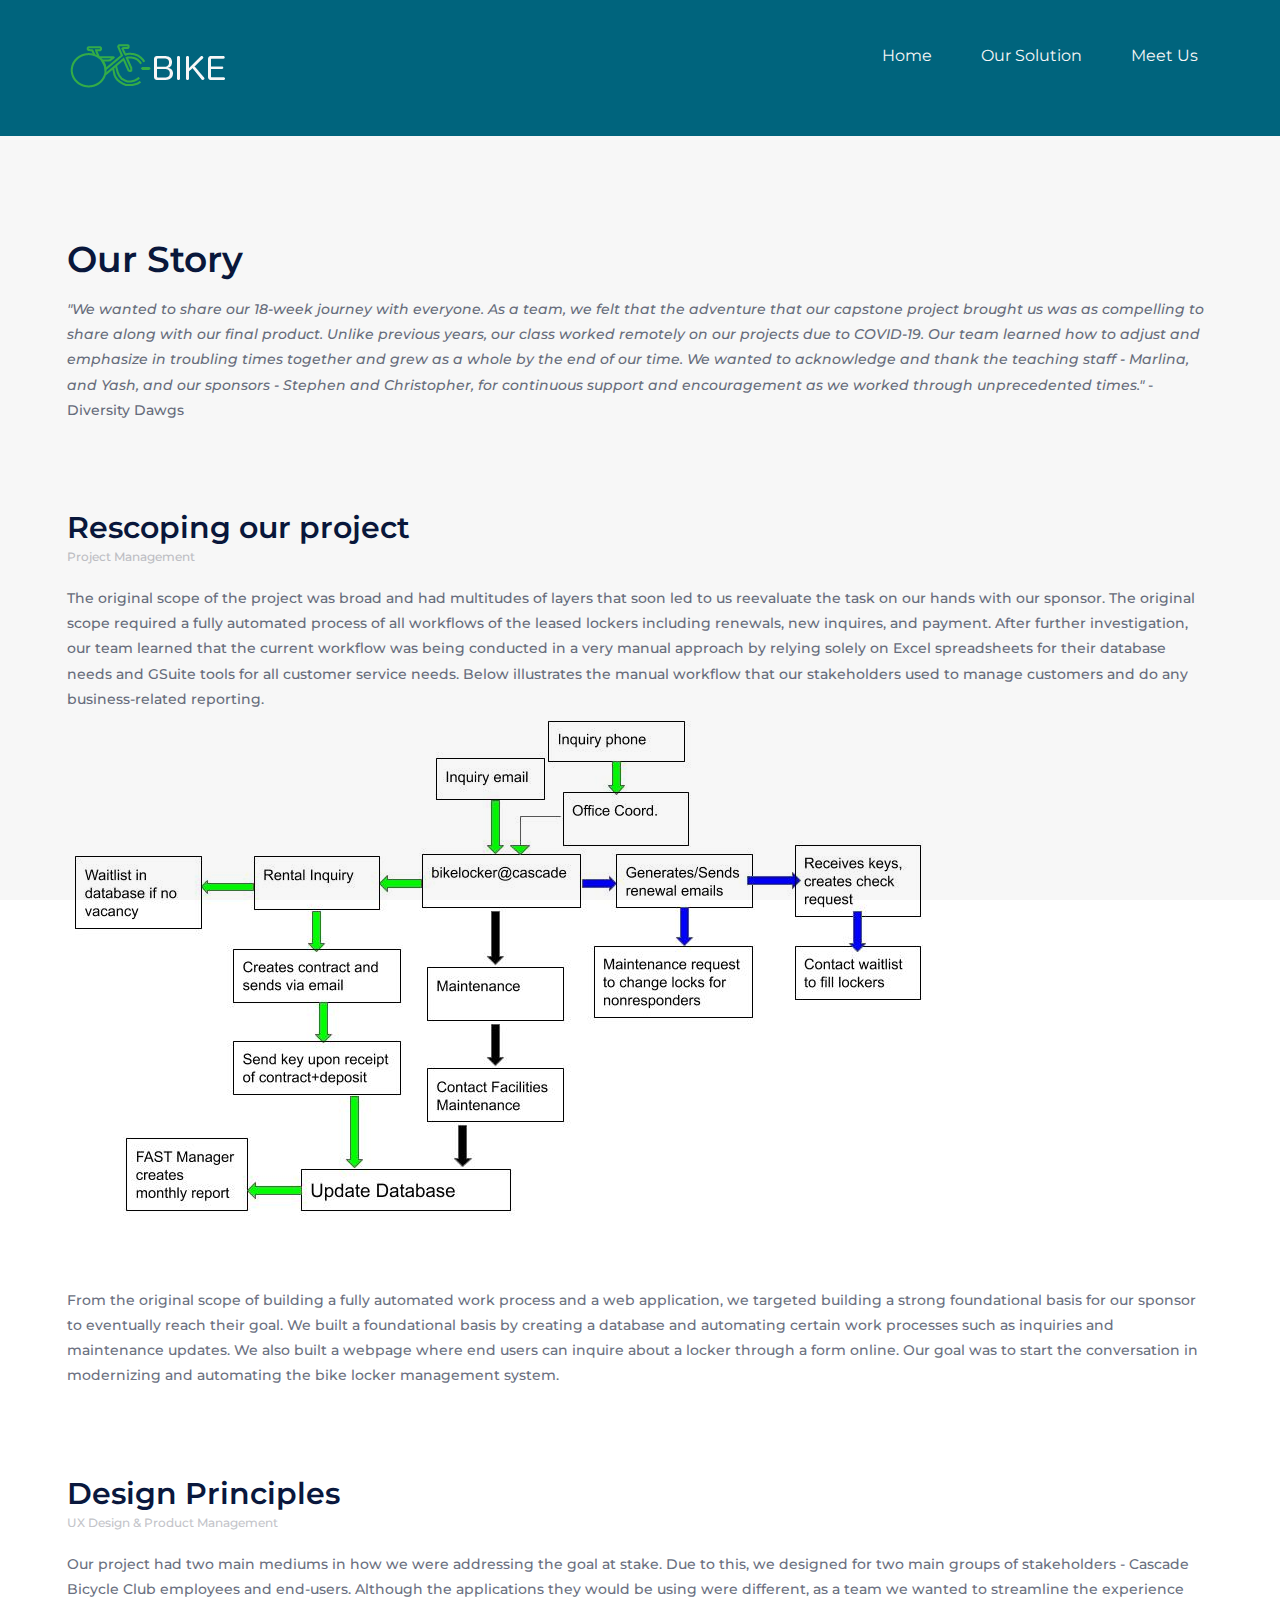
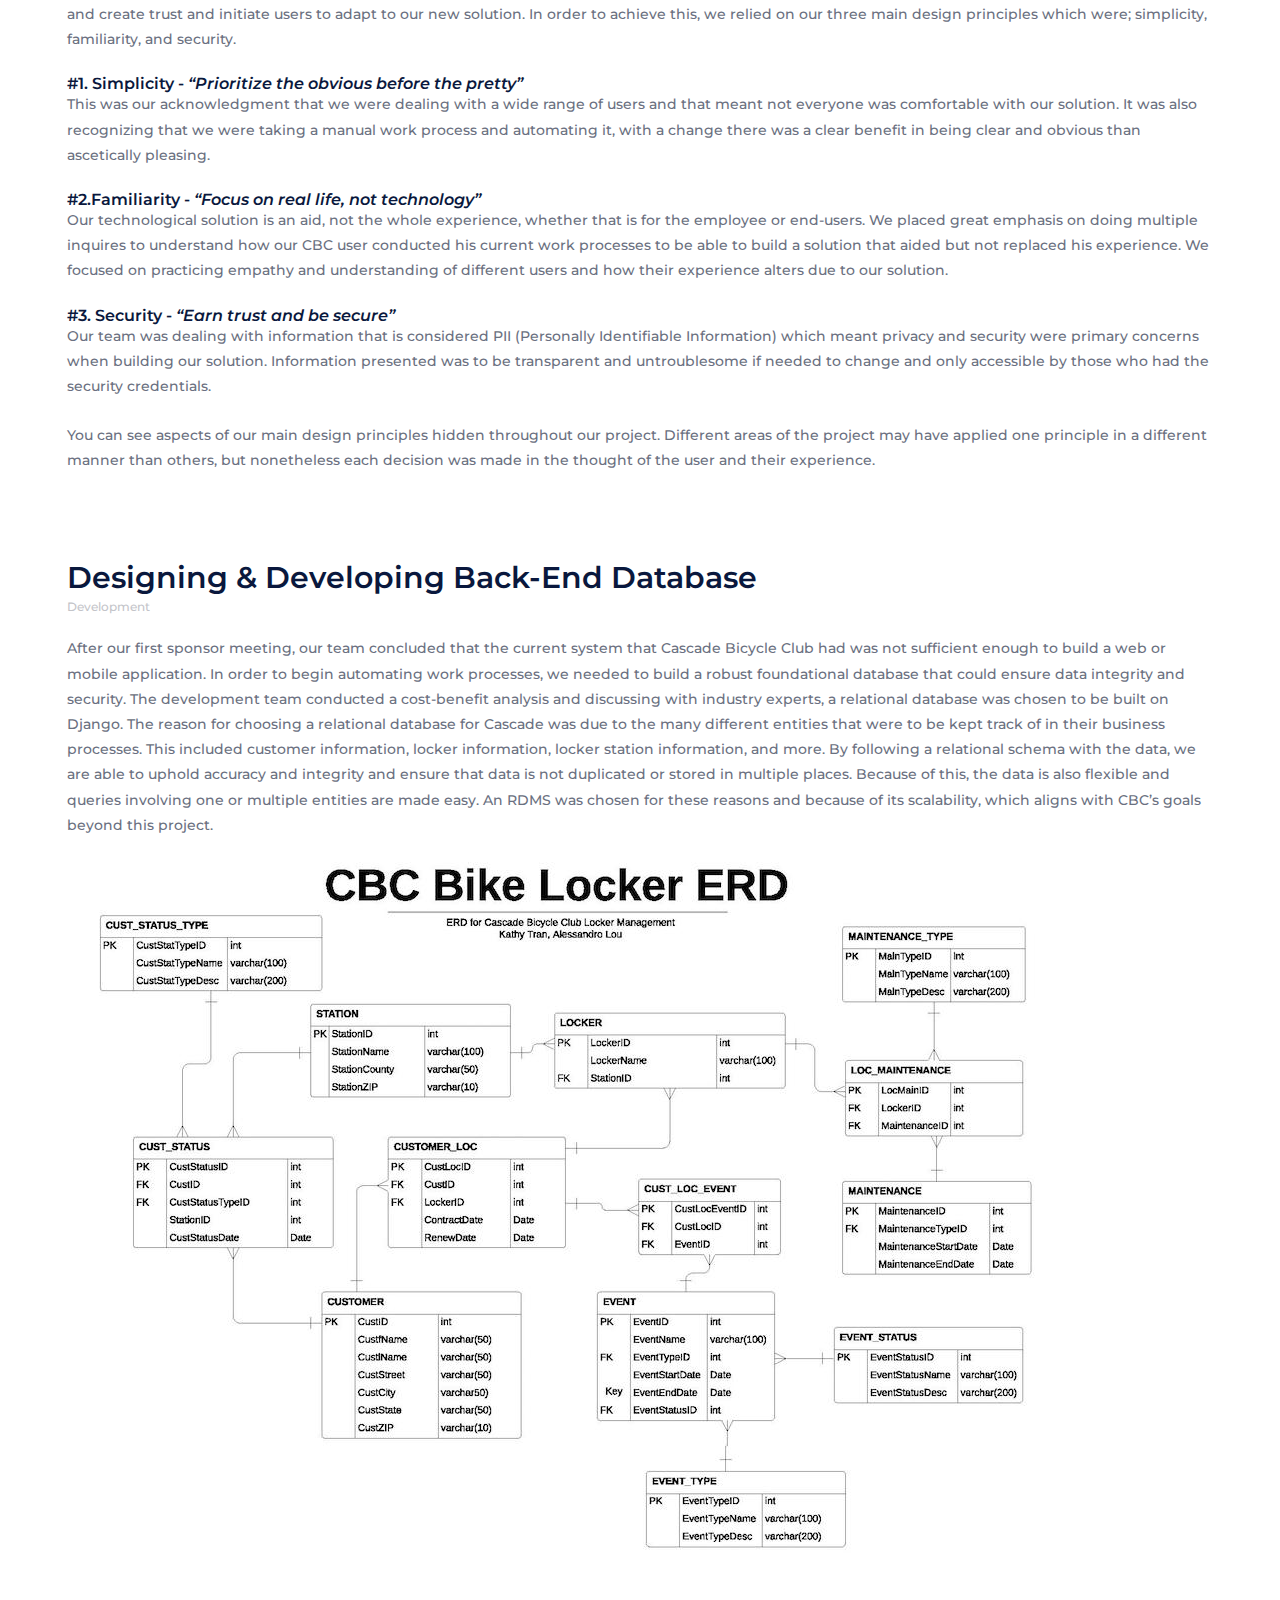
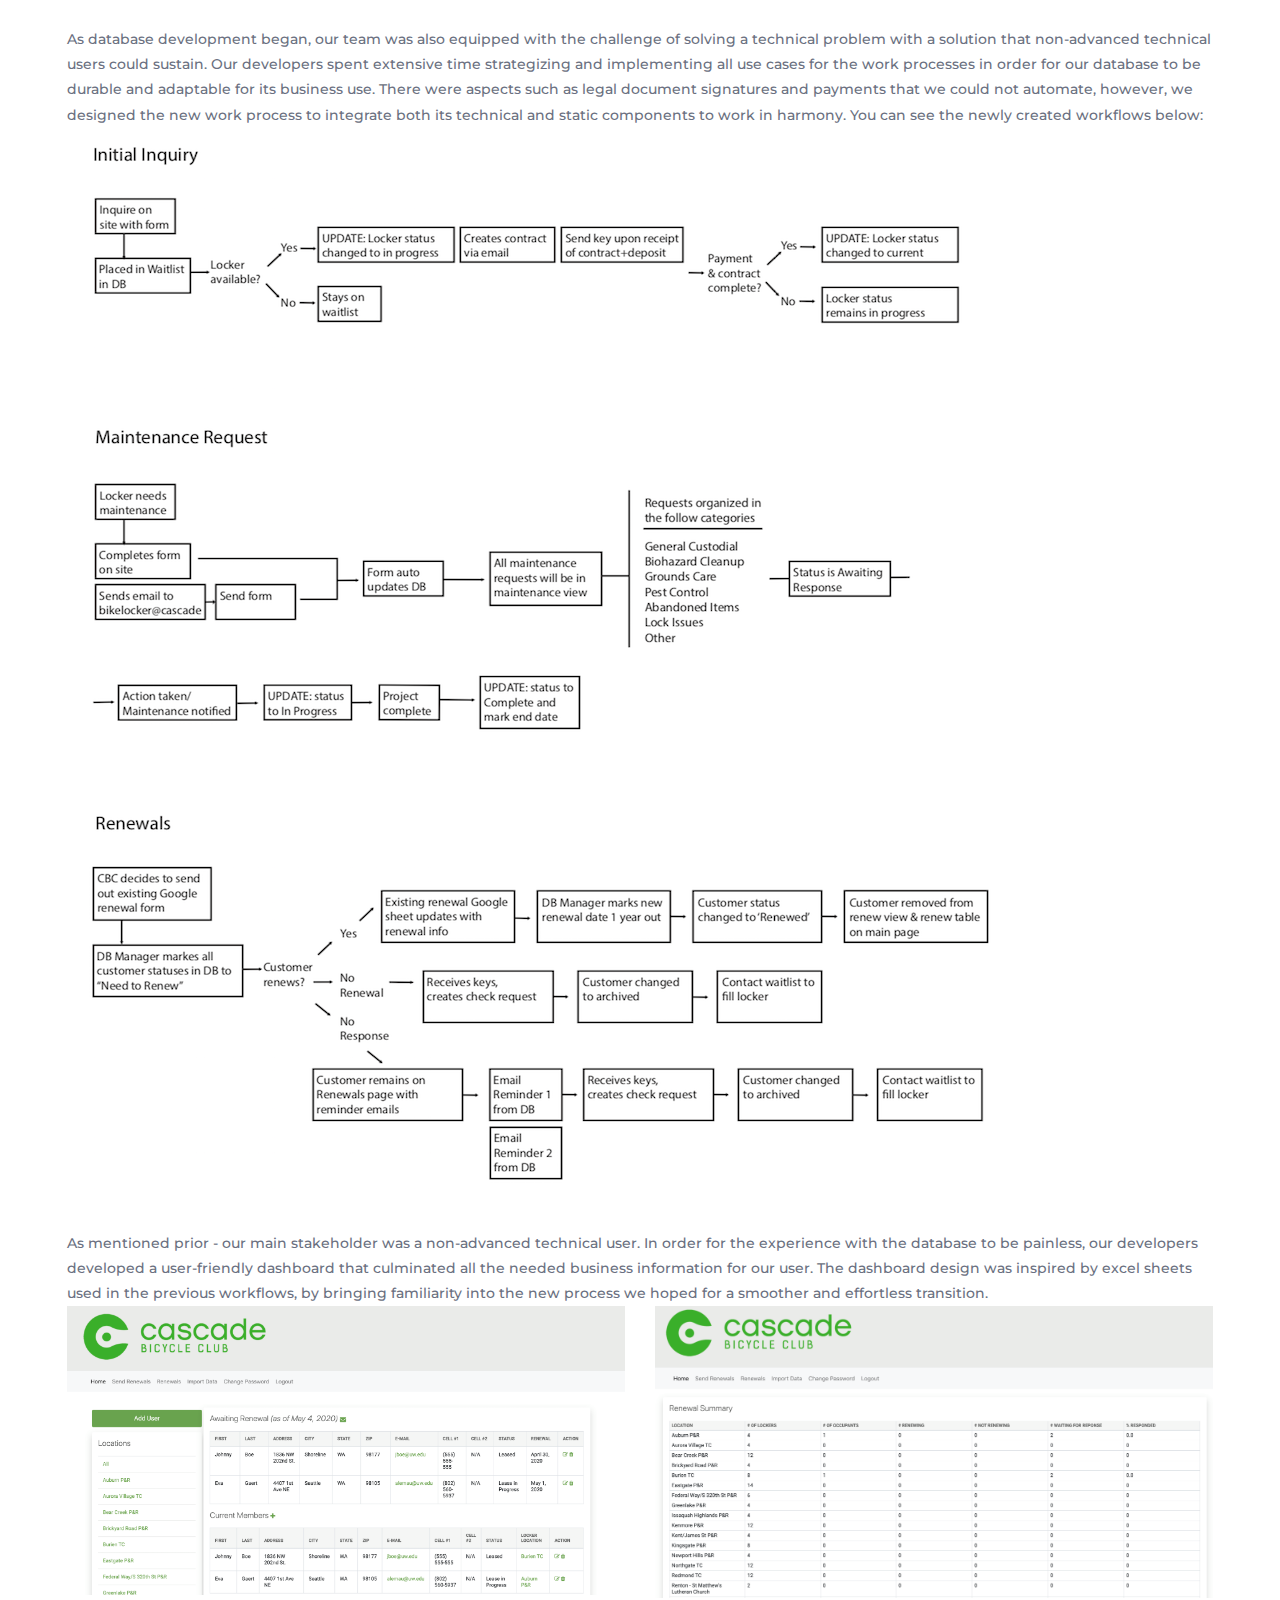
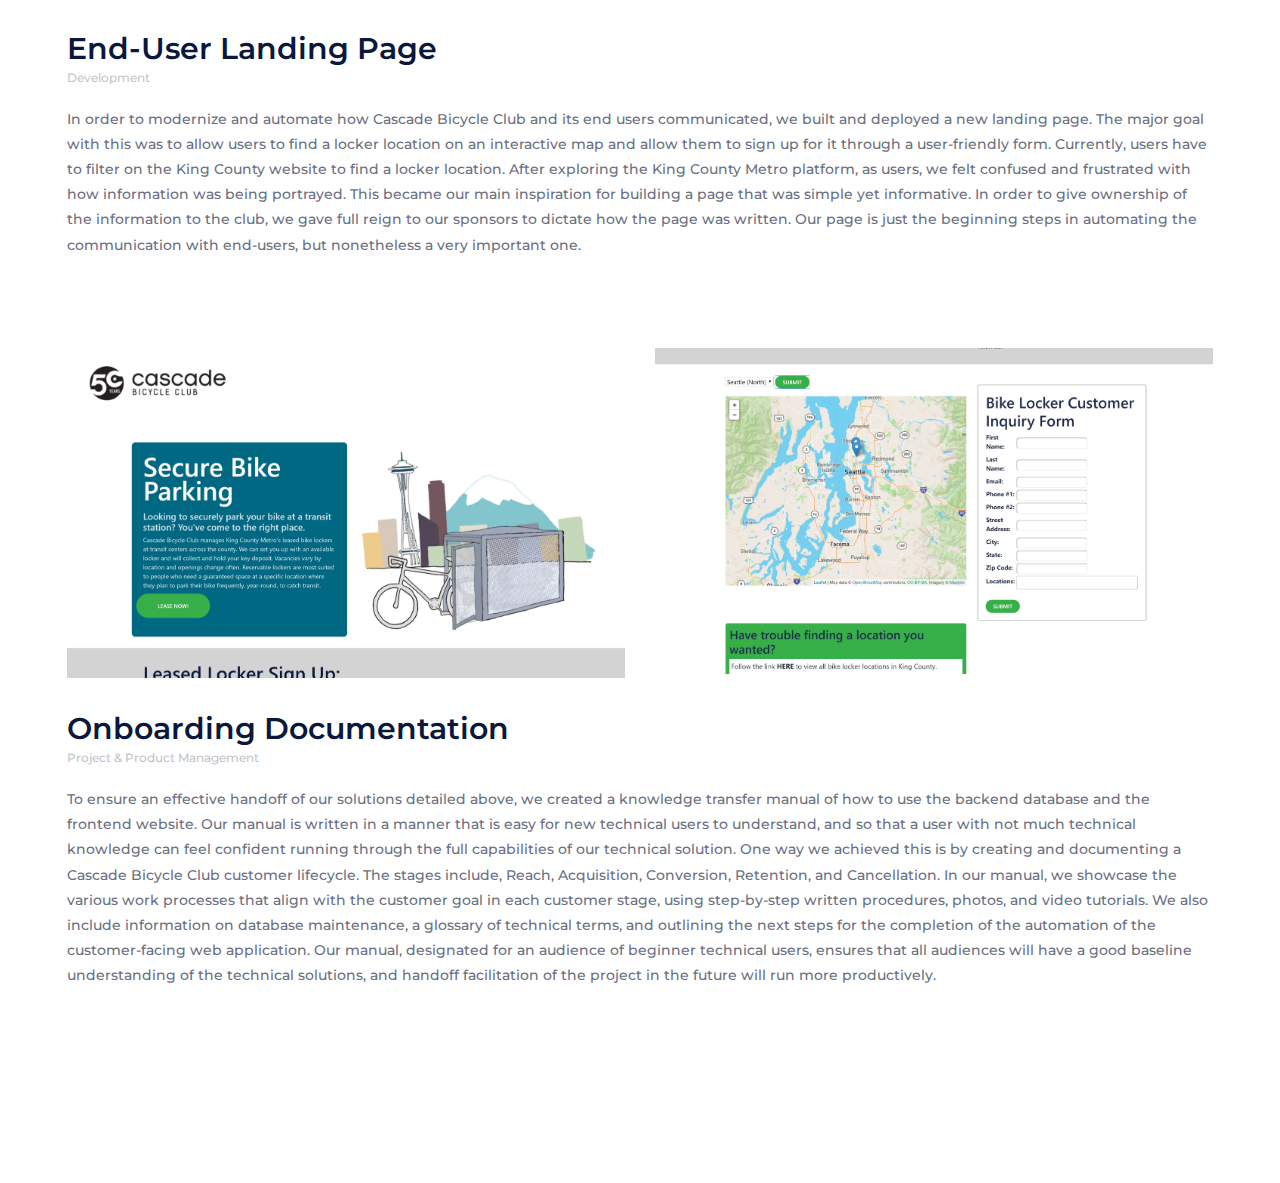
<file: blog.html>
<!DOCTYPE html>
<html lang="zxx">
<head>
	<title>C-Bike | Capstone 2020</title>
	<meta charset="UTF-8">
	<meta name="description" content="SolMusic HTML Template">
	<meta name="keywords" content="music, html">
	<meta name="viewport" content="width=device-width, initial-scale=1.0">
	
	<!-- Favicon -->
	<link href="img/icon8.png" rel="shortcut icon"/>

	<!-- Google font -->
	<link href="https://fonts.googleapis.com/css?family=Montserrat:300,300i,400,400i,500,500i,600,600i,700,700i&display=swap" rel="stylesheet">
 
	<!-- Stylesheets -->
	<link rel="stylesheet" href="css/bootstrap.min.css"/>
	<link rel="stylesheet" href="css/font-awesome.min.css"/>
	<link rel="stylesheet" href="css/owl.carousel.min.css"/>
	<link rel="stylesheet" href="css/slicknav.min.css"/>

	<!-- Main Stylesheets -->
	<link rel="stylesheet" href="css/style.css"/>


	<!--[if lt IE 9]>
		<script src="https://oss.maxcdn.com/html5shiv/3.7.2/html5shiv.min.js"></script>
		<script src="https://oss.maxcdn.com/respond/1.4.2/respond.min.js"></script>
	<![endif]-->

</head>
<body>
	<!-- Page Preloder -->
	<div id="preloder">
		<div class="loader"></div>
	</div>

	<!-- Header section -->
	<!-- Header section -->
	<header class="header-section clearfix">
		<a href="index.html" class="site-logo">
			<img src="img/logo-c.png" alt="">
		</a>
		<ul class="main-menu">
			<li><a href="index.html">Home</a></li>
			<li><a href="blog.html">Our Solution</a></li>
			<li><a href="index.html#meet">Meet Us</a></li>
			
		</ul>
	</header>
	<!-- Header section end -->

	<!-- Blog section -->
	<section class="blog-section spad">
		<div class="container">
			<!-- Blog post -->
			<div class="blog-item">
				<h2>Our Story</h2>
				<div class="blog-meta"> <a href=""></a></div>

				<p><i>"We wanted to share our 18-week journey with everyone. As a team, we felt that the adventure 
					that our capstone project brought us was as compelling to share along with our final product. 
					Unlike previous years, our class worked remotely on our projects due to COVID-19. Our team learned 
					how to adjust and emphasize in troubling times together and grew as a whole by the end of our time. 
					We wanted to acknowledge and thank the teaching staff -  Marlina, and Yash, and our sponsors - Stephen and Christopher, 
					 for continuous support and encouragement as we worked through unprecedented times."</i>
				  
					                                                                           - Diversity Dawgs
					</p>

			</div>
			<!-- Blog post -->
			<div class="blog-item">

			
				<h3>Rescoping our project</h3>
				<div class="blog-meta"> <a href="">Project Management</a></div>
				<p>The original scope of the project was broad and had multitudes of layers that soon led to us reevaluate the task on our hands with our sponsor. The original scope required a fully automated process of all workflows of the leased lockers including renewals, new inquires, and payment. After further investigation, our team learned that the current workflow was being conducted in a very manual approach by relying solely on Excel spreadsheets for their database needs and GSuite tools for all customer service needs. 

					Below illustrates the manual workflow that our stakeholders used to manage customers and do any business-related reporting.
				</p>

				<img src="img/blog/task1.jpg" alt="">
				<p> From the original scope of building a fully automated work process and a web application, we targeted building a strong 
					foundational basis for our sponsor to eventually reach their goal. We built a foundational basis by creating a database and 
					automating certain work processes such as inquiries and maintenance updates. We also built a webpage where end users can inquire
					 about a locker through a form online. Our goal was to start the conversation in modernizing and automating the bike locker
					  management system. 
				</p>
			</div>
<!-- Blog Post-->
			<div class="blog-item">
				<h3>Design Principles</h3>
				<div class="blog-meta"> <a href="">UX Design & Product Management</a></div>

				<p>Our project had two main mediums in how we were addressing the goal at stake. Due to this, we designed for two main groups of
					 stakeholders - Cascade Bicycle Club employees and end-users. Although the applications they would be using were different, as
					  a team we wanted to streamline the experience and create trust and initiate users to adapt to our new solution. In order to 
					  achieve this, we relied on our three main design principles which were; simplicity, familiarity, and security.  </p>
				
					  <br>
				<h6> #1. Simplicity - <i>“Prioritize the obvious before the pretty” </i> </h6>
					  <p>
					This was our acknowledgment that we were dealing with a wide range of users and that meant not everyone was 
					comfortable with our solution. It was also recognizing that we were taking a manual work process and automating it,
					 with a change there was a clear benefit in being clear and obvious than ascetically pleasing. 
					</p>
				
					<br>

					<h6>#2.Familiarity - <i>“Focus on real life, not technology” </i></h6>
					<p>Our technological solution is an aid, not the whole experience, whether that is for the employee or 
						end-users. We placed great emphasis on doing multiple inquires to understand how our CBC user conducted
						 his current work processes to be able to build a solution that aided but not replaced his experience. 
						 We focused on practicing empathy and understanding of different users and how their experience alters 
						 due to our solution. </p>

						
					<br> 

					<h6>#3. Security - <i>“Earn trust and be secure”</i></h6>
					<p>Our team was dealing with information that is considered PII (Personally Identifiable Information) which 
						meant privacy and security were primary concerns when building our solution. Information presented was 
						to be transparent and untroublesome if needed to change and only accessible by those who had the security 
						credentials. 
					</p>

					<br>
					<p>You can see aspects of our main design principles hidden throughout our project. Different areas of 
						the project may have applied one principle in a different manner than others, but nonetheless each 
						decision was made in the thought of the user and their experience. </p>
				
			</div>

			<!-- Blog post -->
			<div class="blog-item">
				<h3>Designing & Developing Back-End Database </h3>
				<div class="blog-meta"> <a href="">Development</a></div>

				<p>After our first sponsor meeting, our team concluded that the current system that Cascade Bicycle Club had was not sufficient enough 
					to build a web or mobile application. In order to begin automating work processes, we needed to build a robust foundational database
					 that could ensure data integrity and security. The development team conducted a cost-benefit analysis and discussing with industry 
					 experts, a relational database was chosen to be built on Django. The reason for choosing a relational database for Cascade was due 
					 to the many different entities that were to be kept track of in their business processes. This included customer information, locker 
					 information, locker station information, and more. By following a relational schema with the data, we are able to uphold accuracy
					  and integrity and ensure that data is not duplicated or stored in multiple places. Because of this, the data is also flexible and 
					  queries involving one or multiple entities are made easy. An RDMS was chosen for these reasons and because of its scalability,
					   which aligns with CBC’s goals beyond this project. </p>

				<img src="img/blog/dev1.jpg" alt="">

				<p>As database development began, our team was also equipped with the challenge of solving a technical problem with a solution that 
					non-advanced technical users could sustain. Our developers spent extensive time strategizing and implementing all use cases for 
					the work processes in order for our database to be durable and adaptable for its business use. There were aspects such as legal 
					document signatures and payments that we could not automate, however, we designed the new work process to integrate both its 
					technical and static components to work in harmony. You can see the newly created workflows below: </p>


					<img src="img/blog/dev2.png" alt="">
				
					<p>As mentioned prior - our main stakeholder was a non-advanced technical user. In order for the experience with the database to 
						be painless, our developers developed a user-friendly dashboard that culminated all the needed business information for our 
						user. The dashboard design was inspired by excel sheets used in the previous workflows, by bringing familiarity into the new 
						process we hoped for a smoother and effortless transition.</p>

						<div class="category-items">
							<div class="row">
								<div class="col-md-6">
									<div class="">
										<img src="img/blog/db1.png" alt="">
													</div>
								</div>
								<div class="col-md-6">
										<img src="img/blog/db2.png" alt="">
									</div>
							
								</div>
							</div>
						


			

			<div class="blog-item">
				<h3>End-User Landing Page </h3>
				<div class="blog-meta"> <a href="">Development</a></div>

				<p>In order to modernize and automate how Cascade Bicycle Club and its end users communicated,
					 we built and deployed a new landing page. The major goal with this was to allow users to find a 
					 locker location on an interactive map and allow them to sign up for it through a user-friendly form. 
					 Currently, users have to filter on the King County website to find a locker location. After exploring the 
					 King County Metro platform, as users, we felt confused and frustrated with how information was being portrayed.
					  This became our main inspiration for building a page that was simple yet informative. In order to give ownership of 
					  the information to the club, we gave full reign to our sponsors to dictate how the page was written. Our page is just 
					  the beginning steps in automating the communication with end-users, but nonetheless a very important one. </p>

					
			</div>

				  <div class="category-items">
						<div class="row">
							<div class="col-md-6">
								
									<img src="img/blog/lp1.JPG" alt="">
												</div>
							
							<div class="col-md-6">
									<img src="img/blog/lp2.JPG" alt="">
								</div>
						
							</div>
						</div>

			<div class="blog-item">
				<h3>Onboarding Documentation</h3>
				<div class="blog-meta"> <a href="">Project & Product Management</a></div>
<p>
	To ensure an effective handoff of our solutions detailed above, we created a knowledge transfer manual of how to use the backend database and the frontend website. Our manual is written in a manner that is easy for new technical users to understand, and so that a user with not much technical knowledge can feel confident running through the full capabilities of our technical solution. One way we achieved this is by creating and documenting a Cascade Bicycle Club customer lifecycle. The stages include, Reach, Acquisition, Conversion, Retention, and Cancellation. In our manual, we showcase the various work processes that align with the customer goal in each customer stage, using step-by-step written procedures, photos, and video tutorials. We also include information on database maintenance, a glossary of technical terms, and outlining the next steps for the completion of the automation of the customer-facing web application.

Our manual, designated for an audience of beginner technical users, ensures that all audiences will have a good baseline understanding of the technical solutions, and handoff facilitation of the project in the future will run more productively.

</p>

			</div>


			<!-- Blog post 
			<div class="blog-item">
				<img src="img/blog/3.jpg" alt="">
				<div class="blog-date">April 14, 2019</div>
				<h3>Michael Smith latest album is out now</h3>
				<div class="blog-meta">by <a href="">Alan Smith</a> in <a href="">Music</a></div>
				<p>Lorem ipsum dolor sit amet, consectetur adipiscing elit, sed do eiusmod tempor incididunt ut labore et dolore magna aliqua. Quis ipsum suspendisse ultrices gravida. Lorem ipsum dolor sit amet, consectetur adipiscing elit, sed do eiusmod tempor incididunt ut labore et dolore magna aliqua. Quis ipsum suspendisse ultrices gravida. </p>
			</div>
			<div class="site-pagination">
				<a href="#" class="active">01.</a>
				<a href="#">02.</a>
				<a href="#">03.</a>
				<a href="#">04.</a>
			</div>
		</div>
	</section>
	 Blog section end -->

	
	
	<!--====== Javascripts & Jquery ======-->
	<script src="js/jquery-3.2.1.min.js"></script>
	<script src="js/bootstrap.min.js"></script>
	<script src="js/jquery.slicknav.min.js"></script>
	<script src="js/owl.carousel.min.js"></script>
	<script src="js/mixitup.min.js"></script>
	<script src="js/main.js"></script>

	</body>
</html>
</file>
<file: css/style.css>
/* CSS STYLE */

html,
body {
	height: 100%;
	font-family: "Montserrat", sans-serif;
	-webkit-font-smoothing: antialiased;
	font-smoothing: antialiased;
}

h1,
h2,
h3,
h4,
h5,
h6 {
	margin: 0;
	color: #0a183d;
	font-weight: 600;
	line-height: 1;
}

h1 {
	font-size: 70px;
}

h2 {
	font-size: 36px;
}

h3 {
	font-size: 30px;
}

h4 {
	font-size: 24px;
}

h5 {
	font-size: 18px;
}

h6 {
	font-size: 16px;
}

p {
	font-size: 15px;
	color: #6a7080;
	line-height: 1.8;
	font-weight: 500;
}

img {
	max-width: 100%;
}

input:focus,
select:focus,
button:focus,
textarea:focus {
	outline: none;
}

a:hover,
a:focus {
	text-decoration: none;
	outline: none;
}

ul,
ol {
	padding: 0;
	margin: 0;
}

/*---------------------
Helper CSS
 -----------------------*/

.section-title {
	margin-bottom: 60px;
}

.section-title h2 {
	font-size: 60px;
}

.set-bg {
	background-repeat: no-repeat;
	background-size: cover;
	background-position: top center;
}

.spad {
	padding-top: 105px;
	padding-bottom: 105px;
}

.text-white h1,
.text-white h2,
.text-white h3,
.text-white h4,
.text-white h5,
.text-white h6,
.text-white p,
.text-white span,
.text-white li,
.text-white a {
	color: #fff;
}

/*---------------------
Commom elements
 -----------------------*/

/* buttons */

.site-btn {
	display: inline-block;
	border: none;
	font-size: 14px;
	font-weight: 500;
	min-width: 195px;
	padding: 23px 20px;
	border-radius: 50px;
	text-transform: uppercase;
	background: #37B04A;
	color: #fff;
	line-height: normal;
	cursor: pointer;
	text-align: center;
}

.site-btn:hover {
	color: #fff;
}

.site-btn.sb-c2 {
	background:#0a183d;
}

/* Preloder */

#preloder {
	position: fixed;
	width: 100%;
	height: 100%;
	top: 0;
	left: 0;
	z-index: 999999;
	background: #000;
}

.loader {
	width: 40px;
	height: 40px;
	position: absolute;
	top: 50%;
	left: 50%;
	margin-top: -13px;
	margin-left: -13px;
	border-radius: 60px;
	animation: loader 0.8s linear infinite;
	-webkit-animation: loader 0.8s linear infinite;
}

@keyframes loader {
	0% {
		-webkit-transform: rotate(0deg);
		transform: rotate(0deg);
		border: 4px solid #f44336;
		border-left-color: transparent;
	}
	50% {
		-webkit-transform: rotate(180deg);
		transform: rotate(180deg);
		border: 4px solid #673ab7;
		border-left-color: transparent;
	}
	100% {
		-webkit-transform: rotate(360deg);
		transform: rotate(360deg);
		border: 4px solid #f44336;
		border-left-color: transparent;
	}
}

@-webkit-keyframes loader {
	0% {
		-webkit-transform: rotate(0deg);
		border: 4px solid #f44336;
		border-left-color: transparent;
	}
	50% {
		-webkit-transform: rotate(180deg);
		border: 4px solid #673ab7;
		border-left-color: transparent;
	}
	100% {
		-webkit-transform: rotate(360deg);
		border: 4px solid #f44336;
		border-left-color: transparent;
	}
}

/*------------------
Header section
 ---------------------*/

.header-section {
	padding-left: 55px;
	padding-right: 72px;
	background: #006882;
}

.site-logo {
	display: inline-block;
	padding: 0;
	padding: 44px 15px;
}

.header-right {
	float: right;
	padding: 44px 0;
	margin-left: 130px;
}

.header-right .hr-btn {
	display: inline-block;
	color: #979aa5;
}

.header-right .user-panel {
	display: inline-block;
}

.header-right .user-panel a {
	font-size: 16px;
	color: #ffffff;
	margin: 0 10px;
}

.header-right .user-panel .register {
	color: #fc0254;
	margin-right: 0;
}

.header-right span {
	color: #fff;
	display: inline-block;
	padding-left: 9px;
}

.main-menu {
	list-style: none;
	float: right;
}

.main-menu li {
	display: inline-block;
	position: relative;
}

.main-menu li a {
	display: block;
	font-size: 16px;
	color: #ffffff;
	padding: 44px 10px;
	margin-left: 60px;
}

.main-menu li a:hover {
	color: #fc0254;
}

.main-menu li:first-child a {
	margin-left: 0;
}

.main-menu li:hover .sub-menu {
	visibility: visible;
	opacity: 1;
	margin-top: 0;
}

.main-menu .sub-menu {
	position: absolute;
	list-style: none;
	width: 220px;
	left: 60px;
	top: 100%;
	padding: 20px 0;
	visibility: hidden;
	opacity: 0;
	margin-top: 50px;
	background: #fff;
	z-index: 99;
	-webkit-transition: all 0.4s;
	transition: all 0.4s;
	-webkit-box-shadow: 2px 7px 20px rgba(0, 0, 0, 0.05);
	box-shadow: 2px 7px 20px rgba(0, 0, 0, 0.05);
}

.main-menu .sub-menu li {
	display: block;
}

.main-menu .sub-menu li a {
	display: block;
	color: #000;
	margin-left: 0;
	padding: 5px 20px;
}

.main-menu .sub-menu li a:hover {
	color: #fc0254;
}

.slicknav_menu {
	display: none;
}

/*------------------
Hero section
 ---------------------*/

.hero-section {
	overflow: hidden;
}

.hs-item {
	height: 724px;
	padding-bottom: 90px;
	display: -webkit-box;
	display: -ms-flexbox;
	display: flex;
	-webkit-box-align: center;
	-ms-flex-align: center;
	align-items: center;
	background: #006882;
}

.hs-item h2 {
	color: #fff;
	font-size: 70px;
	margin-bottom: 25px;
	line-height: 0.9;
	position: relative;
	top: 50px;
	opacity: 0;
}

.hs-item h2 span {
	color: #fff;
}

.hs-item p {
	color: #ffffff;
	opacity: 0.6;
	margin-bottom: 50px;
	position: relative;
	top: 50px;
	opacity: 0;
}

.hs-item .site-btn {
	position: relative;
	top: 50px;
	margin-bottom: 20px;
	opacity: 0;
}

.hs-item .sb-c2 {
	margin-left: 8px;
}

.hs-item .hs-text {
	padding-top: 90px;
	max-width: 475px;
}

.hr-img img {
	
	position: relative;
	left: 88px;
	height:450px;
	margin-top: 100px;
	bottom:50px;
	opacity: 0;
}

	

.owl-item.active .hs-item img,
.owl-item.active .hs-item h2,
.owl-item.active .hs-item p,
.owl-item.active .hs-item .site-btn,
.owl-item.active .hs-item .site-btn.sb-c2 {
	top: 0;
	opacity: 1;
}

.owl-item.active .hs-item img {
	-webkit-transition: all 0.5s ease 0.2s;
	transition: all 0.5s ease 0.2s;
}

.owl-item.active .hs-item h2 {
	-webkit-transition: all 0.5s ease 0.4s;
	transition: all 0.5s ease 0.4s;
}

.owl-item.active .hs-item p {
	-webkit-transition: all 0.5s ease 0.6s;
	transition: all 0.5s ease 0.6s;
}

.owl-item.active .hs-item .site-btn {
	-webkit-transition: all 0.5s ease 0.8s;
	transition: all 0.5s ease 0.8s;
}

.owl-item.active .hs-item .site-btn.sb-c2 {
	-webkit-transition: all 0.5s ease 1s;
	transition: all 0.5s ease 1s;
}

.hero-slider .owl-dots {
	position: absolute;
	bottom: 33px;
	left: calc(50% - 588px);
	max-width: 1176px;
	width: 100%;
	padding-left: 15px;
}

.hero-slider .owl-dots .owl-dot {
	width: 8px;
	height: 8px;
	border-radius: 50%;
	background: #383b70;
	margin-right: 10px;
}

.hero-slider .owl-dots .owl-dot.active {
	background: #37B04A;
}

/* ----------------
Intro section
 -------------------*/

.intro-section p {
	margin-bottom: 35px;
	padding-top: 10px;
}


.chart {
	top:900px
}
/* ----------------
How section
 -------------------*/

.how-section {
	background-color: #006882;
}

.how-item .hi-icon {
	position: relative;
	width: 57px;
	height: 57px;
	border-radius: 50%;
	background: #37B04A;
	margin-bottom: 25px;
}

.how-item .hi-icon img {
	position: absolute;
	right: -8px;
	bottom: 0;
}

.how-item h4 {
	margin-bottom: 25px;
}

.how-item p {
	font-weight: 400;
	opacity: 0.6;
}

/* ----------------
Concept section
 -------------------*/

.concept-section p {
	padding-top: 5px;
}

.concept-item {
	text-align: center;
	padding-top: 35px;
}

.concept-item img {
	border-radius: 40px;
	margin-bottom: 15px;
}

/* --------------------
Subscription section
 -----------------------*/

.subscription-section {
	background: #006882;
}

.sub-text {
	padding-right: 15px;
}

.sub-text h2 {
	color: #fff;
	font-size: 60px;
	margin-bottom: 20px;
	font-weight: 500;
}

.sub-text h3 {
	color: #fc0254;
	margin-bottom: 30px;
	font-weight: 500;
}

.sub-text p {
	color: #fff;
	font-weight: 400;
	opacity: 0.6;
	margin-bottom: 40px;
}

.sub-list {
	list-style: none;
	background:  #0a183d;
	padding: 40px 15px 20px 105px;
	border-radius: 30px;
}

.list {
	opacity: 0.75;
}

.sub-list li {
	color: #ffffff;
	font-size: 16px;
	margin-bottom: 28px;
}

.sub-list li img {
	padding-right: 28px;
}

/* ----------------
Premium section 
 -------------------*/

.premium-section p {
	margin-bottom: 50px;
}

.premium-item {
	text-align: center;
	padding-top: 35px;
}

.premium-item img {
	width: 190px;
	height: 185px;
	border-radius: 50%;
	margin-bottom: 40px;
}

.premium-item h4 {
	margin-bottom: 4px;
}

.premium-item p {
	margin-bottom: 0;
}

/* ----------------
Responsive
 -------------------*/

.footer-section {
	background: #006882;
	padding: 80px 0 65px;
}

.footer-widget {
	padding-top: 2px;
}

.footer-widget h2 {
	font-size: 16px;
	color: #fff;
	text-transform: uppercase;
	margin-bottom: 30px;
}

.footer-widget ul {
	list-style: none;
}

.footer-widget ul li a {
	display: inline-block;
	color: #6a7080;
	font-size: 14px;
	margin-bottom: 10px;
}

.copyright {
	font-size: 11px;
	text-transform: uppercase;
	font-weight: 500;
	color: #505565;
	padding: 10px 0 25px;
}

.social-links a {
	display: inline-block;
	color: #6a7080;
	font-size: 18px;
	margin-right: 35px;
}

/* ----------------
Other pages
 -------------------*/

/* ----------------
Playlist page
 -------------------*/

.playlist-section {
	padding: 105px 42px;
}

.playlist-section .section-title {
	float: left;
}

.playlist-filter {
	text-align: right;
	padding-top: 20px;
	margin-bottom: 100px;
}

.playlist-filter li {
	display: inline-block;
	font-size: 15px;
	font-weight: 500;
	color: #6a7080;
	padding: 10px 6px 16px;
	margin-right: 55px;
	margin-bottom: 10px;
	border-bottom: 2px solid transparent;
	cursor: pointer;
}

.playlist-filter li.mixitup-control-active {
	border-bottom: 2px solid #fc0254;
}

.playlist-item {
	text-align: center;
	padding: 0 11px;
	margin-bottom: 30px;
}

.playlist-item img {
	min-width: 100%;
	border-radius: 40px;
	margin-bottom: 30px;
}

.search-form {
	position: relative;
	width: 100%;
	margin-bottom: 25px;
}

.search-form input {
	width: 100%;
	height: 60px;
	padding-left: 41px;
	padding-right: 175px;
	border: none;
	border-radius: 80px;
	font-size: 15px;
	background: #d0d7db;
}

.search-form button {
	position: absolute;
	height: 60px;
	min-width: 167px;
	right: 0;
	top: 0;
	border: none;
	border-radius: 80px;
	color: #fff;
	font-size: 15px;
	background: #fc0254;
}

/* ----------------
Blog page
 -------------------*/

.blog-item {
	margin-bottom: 90px;
}

.blog-item img {
	margin-bottom: 36px;
}

.blog-item .blog-date {
	font-size: 12px;
	font-weight: 600;
	color: #fc0254;
	margin-bottom: 24px;
}

.blog-item h3 {
	margin-bottom: 5px;
}

.blog-item .blog-meta {
	font-size: 12px;
	color: #e9e9e9;
	font-weight: 500;
	margin-bottom: 20px;
}

.blog-item .blog-meta a {
	color: #c3c4c9;
}

.blog-item p {
	font-size: 14px;
	margin-bottom: 0;
	line-height: 1.8;
}

.site-pagination a {
	color: #6a7080;
	font-size: 14px;
	display: inline-block;
	margin-right: 5px;
	font-weight: 500;
}

.site-pagination a:hover,
.site-pagination a.active {
	color: #3c455f;
}

/* ----------------
Contact page
 -------------------*/

.map {
	height: 100%;
	background: #ddd;
}

.map iframe {
	position: absolute;
	width: 100%;
	height: 100%;
	left: 0;
	top: 0;
}

.contact-warp {
	padding: 100px 53px 104px 78px;
}

.contact-warp p {
	padding-top: 40px;
	margin-bottom: 50px;
}

.contact-warp ul {
	margin-bottom: 90px;
	list-style: none;
}

.contact-warp ul li {
	font-size: 14px;
	color: #0a183d;
	font-size: 14px;
	margin-bottom: 15px;
	font-weight: 500;
}

.contact-from input,
.contact-from textarea {
	width: 100%;
	height: 57px;
	padding: 0 38px;
	border: none;
	border-radius: 20px;
	font-size: 14px;
	font-weight: 500;
	margin-bottom: 14px;
	color: #6a7080;
	background: #f5f6fa;
}

.contact-from textarea {
	resize: none;
	padding: 24px 38px 10px;
	height: 177px;
	margin-bottom: 57px;
}

/* ----------------
Category page
 -------------------*/

.category-section {
	padding: 105px 36px;
}

.category-section .section-title {
	float: left;
}

.category-links {
	text-align: right;
	padding-top: 20px;
	margin-bottom: 80px;
}

.category-links a {
	display: inline-block;
	font-size: 15px;
	font-weight: 500;
	color: #6a7080;
	padding: 10px 6px 16px;
	margin-right: 55px;
	margin-bottom: 10px;
	border-bottom: 2px solid transparent;
	cursor: pointer;
}

.category-links a.active {
	border-bottom: 2px solid #fc0254;
}

.category-item {
	position: relative;
	margin: 0 17px;
}

.category-item img {
	min-width: 100%;
	border-radius: 40px;
}

.category-item .ci-text {
	position: absolute;
	bottom: 35px;
	left: 50px;
}

.category-item .ci-text h4 {
	color: #fff;
	margin-bottom: 3px;
}

.category-item .ci-text p {
	color: #fff;
	margin-bottom: 0;
	font-size: 12px;
}

.category-item .ci-link {
	position: absolute;
	display: -webkit-box;
	display: -ms-flexbox;
	display: flex;
	-webkit-box-align: center;
	-ms-flex-align: center;
	align-items: center;
	-webkit-box-pack: center;
	-ms-flex-pack: center;
	justify-content: center;
	width: 71px;
	height: 71px;
	right: 29px;
	bottom: 21px;
	color: #fc0254;
	font-size: 16px;
	text-align: center;
	border-radius: 50%;
	background: #fff;
}

.songs-section {
	padding-bottom: 80px;
}

.song-item {
	margin-bottom: 33px;
}

.song-info-box img {
	float: left;
	width: 85px;
	height: 85px;
	border-radius: 19px;
	margin-right: 18px;
}

.song-info-box .song-info {
	overflow: hidden;
	padding-top: 20px;
}

.song-info-box .song-info h4 {
	font-size: 20px;
	margin-bottom: 4px;
}

.song-info-box .song-info p {
	font-size: 14px;
	margin-bottom: 0;
}

.songs-links {
	text-align: right;
	padding-top: 26px;
}

.songs-links a {
	display: inline-block;
	margin-left: 15px;
	padding-top: 5px;
}

.single_player_container {
	margin-top: 30px;
	padding-left: 10px;
}

.single_player_container .jp-interface {
	display: -webkit-box;
	display: -ms-flexbox;
	display: flex;
}

.player_bars {
	width: calc(100% - 145px);
	position: relative;
	padding-top: 8px;
}

.player_controls_box {
	width: 145px;
}

.player_controls>button:not(:last-of-type) {
	margin-right: 4px;
}

.player_button {
	position: relative;
	width: 28px;
	height: 28px;
	background: #d0d7db;
	border: none;
	border-radius: 50%;
	outline: none !important;
	cursor: pointer;
	-webkit-box-flex: 0;
	-ms-flex: 0 0 auto;
	flex: 0 0 auto;
}

.player_button::after {
	display: block;
	position: absolute;
}

.jp-play {
	background: #fc0254;
}

.jp-play:after {
	left: 9px;
	top: 3px;
	width: 11px;
	height: 13px;
	content: url(../img/icons/play.png);
}

.jp-state-playing .jp-play::after,
.playing .jp-play::after {
	top: 4px !important;
	left: 7px !important;
	content: url(../img/icons/pause.png);
}

.jp-prev:after {
	top: 1px !important;
	left: 6px !important;
	content: url(../img/icons/back.png);
}

.jp-next:after {
	top: 1px !important;
	right: 7px !important;
	content: url(../img/icons/next.png);
}

.jp-stop::after {
	top: 10px;
	left: 10px;
	width: 8px;
	height: 8px;
	background: #475069;
	content: "";
}

.jp-progress {
	width: 100%;
	cursor: pointer;
}

.jp-seek-bar {
	height: 100%;
	padding-top: 5px;
	padding-bottom: 5px;
	background: transparent;
	margin-bottom: -5px;
}

.jp-seek-bar>div {
	height: 2px;
	background: #d0d7db;
}

.jp-play-bar {
	position: relative;
	height: 100%;
	background: #272727;
	overflow: visible !important;
}

.jp-current-time {
	position: absolute;
	font-size: 14px;
	color: #0a183d;
	right: -40px;
	top: 100%;
	padding-top: 15px;
	background: #fff;
	z-index: 1;
	-webkit-transition: all 0.3s;
	transition: all 0.3s;
}

.middle .jp-current-time {
	right: -5px;
	padding: 15px 5px 0;
}

.jp-duration {
	position: absolute;
	font-size: 14px;
	color: #b8b8b8;
	right: 0;
	bottom: -16px;
}

/* ----------------
Artest Page
 -------------------*/

.player-section {
	padding: 57px 53px;
}

.player-box {
	padding: 77px 121px 100px 81px;
	border-radius: 24px;
	background: #fff;
}

.player-box {
	display: -webkit-box;
	display: -ms-flexbox;
	display: flex;
}

.wave-player-warp {
	padding-top: 40px;
	position: relative;
	width: calc(100% - 382px);
}

.tarck-thumb-warp {
	width: 382px;
}

.tarck-thumb {
	max-width: 333px;
	position: relative;
}

.tarck-thumb img {
	border-radius: 22px;
}

.tarck-thumb .wp-play {
	position: absolute;
	width: 70px;
	height: 70px;
	left: calc(50% - 35px);
	top: calc(50% - 35px);
	border: none;
	border-radius: 50%;
	color: #fc0254;
	background: #fff;
}

.tarck-thumb .wp-play:after {
	position: absolute;
	content: "";
	left: calc(50% - 6px);
	top: calc(50% - 8px);
	font: normal normal normal 18px/1 FontAwesome;
}

.playing .tarck-thumb .wp-play:after {
	position: absolute;
	content: "";
	left: calc(50% - 8px);
	font: normal normal normal 18px/1 FontAwesome;
}

.wave-player-info h2 {
	font-size: 48px;
	font-weight: 600;
}

.wave-player-info p {
	font-size: 14px;
}

.wavePlayer_controls {
	padding-top: 20px;
}

#wavePlayer {
	position: relative;
}

#currentTime {
	position: absolute;
	right: 0;
	bottom: 0;
	font-size: 14px;
	color: #0a183d;
	font-weight: 500;
	background: #fff;
	padding-right: 2px;
}

#clipTime {
	position: absolute;
	right: 10px;
	top: 59px;
	font-size: 14px;
	color: #b8b8b8;
	font-weight: 500;
}

.songs-details-section {
	padding: 100px 38px 50px;
	background: #f9fcfd;
}

.song-details-box {
	margin-bottom: 30px;
	overflow: hidden;
}

.song-details-box h3 {
	margin-bottom: 50px;
}

.song-details-box ul {
	list-style: none;
	max-width: 310px;
}

.song-details-box ul li {
	margin-bottom: 15px;
	font-size: 14px;
	line-height: 2;
}

.song-details-box ul strong {
	float: left;
	margin-right: 6px;
	font-weight: 600;
	color: #0a183d;
}

.song-details-box ul span {
	display: block;
	overflow: hidden;
	color: #6a7080;
}

.song-details-box .single_player_container {
	margin-top: 0;
	padding-left: 0;
}

.artist-details img {
	float: left;
	width: 163px;
	height: 163px;
	margin-right: 30px;
	border-radius: 50%;
}

.artist-details h5 {
	margin-bottom: 5px;
	padding-top: 10px;
}

.artist-details span {
	display: block;
	font-size: 12px;
	color: #c3c4c9;
	margin-bottom: 15px;
}

.artist-details .ad-text {
	overflow: hidden;
}

.song-details-box .song-info-box img {
	width: 60px;
	height: 60px;
	border-radius: 20px;
	margin-right: 13px;
}

.song-details-box .song-info-box .song-info {
	padding-top: 10px;
}

.song-details-box .song-info-box .song-info h4 {
	font-size: 14px;
}

.song-details-box .song-info-box .song-info p {
	font-size: 10px;
}

.song-details-box .song-item {
	margin-bottom: 22px;
}

.song-details-box .player_controls_box {
	width: 102px;
}

.song-details-box .player_button {
	-webkit-transform: scale(0.7);
	transform: scale(0.7);
	-webkit-transform-origin: center;
	transform-origin: center;
	margin: 0 -5px;
}

.song-details-box .player_bars {
	width: calc(100% - 102px);
}

.song-details-box .single_player {
	padding: 14px 15px 0 0px;
}

.song-details-box .jp-current-time {
	font-size: 10px;
	right: -29px;
	padding-top: 9px;
}

.song-details-box .middle .jp-current-time {
	right: -5px;
	padding: 9px 5px 0;
}

.song-details-box .jp-duration {
	font-size: 10px;
	bottom: -6px;
}

.similar-songs-section {
	padding: 100px 33px;
}

.similar-songs-section h3 {
	margin-bottom: 70px;
	padding-left: 6px;
}

.similar-song {
	padding: 0 6px;
	margin-bottom: 35px;
}

.similar-song .ss-thumb {
	border-radius: 41px;
	margin-bottom: 22px;
	min-width: 100%;
}

.similar-song h4 {
	font-size: 20px;
	margin-bottom: 5px;
}

.similar-song p {
	font-size: 14px;
}

.similar-song .player_bars {
	width: 100%;
}

.similar-song .jp-current-time {
	padding-top: 10px;
}

.similar-song .jp-duration {
	bottom: -25px;
}

.ss-controls {
	padding: 15px 0 10px;
}

.ss-controls .songs-links {
	padding-top: 0;
	float: right;
}

/* ----------------
Responsive
 -------------------*/

@media (min-width: 1200px) {
	.container {
		max-width: 1176px;
	}
}

/* Medium screen : 992px. */

@media only screen and (min-width: 1200px) and (max-width: 1360px) {
	.header-right {
		margin-left: 50px;
	}
	.main-menu li a {
		margin-left: 25px;
	}
	.main-menu .sub-menu {
		left: 25px;
	}
}

/* Medium screen : 992px. */

@media only screen and (min-width: 992px) and (max-width: 1199px) {
	.header-section {
		padding-left: 15px;
		padding-right: 20px;
	}
	.header-right {
		margin-left: 20px;
	}
	.main-menu li a {
		margin-left: 15px;
	}
	.main-menu .sub-menu {
		left: 15px;
	}
	.hr-img img {
		min-width: 500px;
		position: relative;
	}
	.sub-list {
		padding: 70px 15px 50px 90px;
	}
	.category-section .section-title,
	.playlist-section .section-title {
		float: none;
	}
	.category-links,
	.playlist-filter {
		text-align: left;
	}
	.playlist-item {
		padding: 0;
	}
	.player-box {
		padding: 70px 80px 80px;
	}
	.similar-song {
		margin-bottom: 70px;
	}
	.artist-details img {
		float: none;
		margin-bottom: 30px;
	}
	.contact-warp {
		padding: 100px 15px 60px 40px;
	}
	.category-item {
		margin: 0;
	}
	.category-section {
		padding: 100px 0;
	}
}

/* Tablet :768px. */

@media only screen and (min-width: 768px) and (max-width: 991px) {
	.hr-img {
		display: none;
	}
	.slicknav_menu {
		display: block;
		background: transparent;
		margin-top: -60px;
	}
	.slicknav_nav {
		background: #1c294a;
		margin-bottom: 35px;
	}
	.slicknav_nav ul {
		margin: 0 0 0 0;
	}
	.slicknav_nav .slicknav_row,
	.slicknav_nav a {
		padding: 12px 25px;
		margin: 0;
	}
	.slicknav_nav a:hover {
		border-radius: 0;
		color: #fc0254;
		background: transparent;
	}
	.slicknav_btn {
		position: relative;
		top: -24px;
		background: #1c294a;
	}
	.main-menu {
		display: none;
	}
	.header-right {
		display: none;
	}
	.header-right-warp .header-right {
		display: block;
		float: none;
		padding: 0 0 24px;
		margin-left: 0;
	}
	.header-right-warp .header-right span {
		display: none;
	}
	.header-right-warp .header-right .user-panel {
		display: block;
		padding-left: 26px;
	}
	.header-right-warp .header-right .user-panel a {
		display: inline-block;
		padding: 0;
		margin: 0;
	}
	.header-right-warp .header-right .user-panel a:hover {
		background: transparent;
	}
	.header-right-warp .header-right .user-panel .login {
		padding-right: 10px;
	}
	.sub-text {
		margin-bottom: 50px;
	}
	.footer-widget {
		margin-bottom: 40px;
	}
	.category-section .section-title,
	.playlist-section .section-title {
		float: none;
	}
	.category-links,
	.playlist-filter {
		text-align: left;
	}
	.playlist-item {
		padding: 0;
	}
	.player-box {
		display: block;
		padding: 77px 90px 100px;
	}
	.wave-player-warp {
		width: 100%;
	}
	.wave-player-warp .songs-links {
		text-align: center;
		padding-top: 0;
		margin-bottom: 40px;
	}
	.tarck-thumb-warp {
		width: 100%;
	}
	.tarck-thumb-warp .tarck-thumb {
		margin: 0 auto;
	}
	.wave-player-info,
	.wavePlayer_controls {
		text-align: center;
	}
	.similar-song {
		margin-bottom: 60px;
	}
	.playlist-section,
	.category-section {
		padding: 100px 0;
	}
	.playlist-section .container,
	.category-section .container {
		max-width: 100%;
	}
	.category-item {
		margin: 0;
	}
	.category-item .ci-link {
		top: 26px;
		bottom: auto;
	}
	.category-item .ci-text {
		position: absolute;
		bottom: 10px;
		left: 20px;
	}
	.map {
		height: 450px;
	}
	.song-details-box ul {
		max-width: 100%;
	}
	.search-form {
		margin-top: 40px;
	}
}

/* Large Mobile :480px. */

@media only screen and (max-width: 767px) {
	.hr-img {
		display: none;
	}
	.slicknav_menu {
		display: block;
		background: transparent;
		margin-top: -60px;
	}
	.slicknav_nav {
		background: #1c294a;
		margin-bottom: 35px;
	}
	.slicknav_nav ul {
		margin: 0 0 0 0;
	}
	.slicknav_nav .slicknav_row,
	.slicknav_nav a {
		padding: 12px 25px;
		margin: 0;
	}
	.slicknav_nav a:hover {
		border-radius: 0;
		color: #fc0254;
		background: transparent;
	}
	.slicknav_btn {
		position: relative;
		top: -24px;
		background: #1c294a;
	}
	.main-menu {
		display: none;
	}
	.header-right {
		display: none;
	}
	.header-right-warp .header-right {
		display: block;
		float: none;
		padding: 0 0 24px;
		margin-left: 0;
	}
	.header-right-warp .header-right span {
		display: none;
	}
	.header-right-warp .header-right .user-panel {
		display: block;
		padding-left: 26px;
	}
	.header-right-warp .header-right .user-panel a {
		display: inline-block;
		padding: 0;
		margin: 0;
	}
	.header-right-warp .header-right .user-panel a:hover {
		background: transparent;
	}
	.header-right-warp .header-right .user-panel .login {
		padding-right: 10px;
	}
	.sub-list {
		padding: 60px 15px 50px 30px;
	}
	.sub-text {
		margin-bottom: 50px;
	}
	.footer-widget {
		margin-bottom: 40px;
	}
	.category-section .section-title,
	.playlist-section .section-title {
		float: none;
	}
	.category-links,
	.playlist-filter {
		text-align: left;
	}
	.playlist-filter li,
	.category-links a {
		margin-right: 15px;
	}
	.playlist-item {
		padding: 0;
	}
	.playlist-section {
		padding: 100px 0;
	}
	.artist-details img {
		float: none;
		margin-bottom: 30px;
	}
	.player-box {
		display: block;
	}
	.wave-player-warp {
		width: 100%;
	}
	.wave-player-warp .songs-links {
		text-align: center;
		padding-top: 0;
		margin-bottom: 40px;
	}
	.tarck-thumb-warp {
		width: 100%;
	}
	.tarck-thumb-warp .tarck-thumb {
		margin: 0 auto;
	}
	.wave-player-info,
	.wavePlayer_controls {
		text-align: center;
	}
	.player-box {
		padding: 75px 40px 80px;
	}
	.similar-song {
		margin-bottom: 60px;
	}
	.songs-details-section {
		padding: 100px 0px 50px;
	}
	.similar-songs-section,
	.playlist-section {
		padding: 100px 0;
	}
	.similar-songs-section .container,
	.playlist-section .container {
		max-width: 100%;
	}
	.category-section {
		padding: 105px 0;
	}
	.category-section .container {
		max-width: 100%;
	}
	.header-section {
		padding: 0 15px;
	}
	.category-item {
		margin: 0 0 30px;
	}
	.map {
		height: 450px;
	}
	.contact-warp {
		padding: 100px 40px;
	}
	.songs-links {
		text-align: left;
		padding-top: 40px;
	}
	.song-details-box ul {
		max-width: 100%;
	}
	.search-form {
		margin-top: 40px;
	}
}

/* Small Mobile :320px. */

@media only screen and (max-width: 479px) {
	.section-title h2,
	.hs-item h2,
	.sub-text h2 {
		font-size: 36px;
	}
	.wave-player-info h2 {
		font-size: 24px;
	}
	.header-section {
		padding: 0;
	}
	.player-box {
		padding: 40px;
	}
	.contact-warp {
		padding: 100px 15px;
	}
	.category-item .ci-link {
		top: 26px;
		bottom: auto;
	}
	.category-item .ci-text {
		position: absolute;
		bottom: 10px;
		left: 20px;
	}
	.single_player_container .jp-interface {
		display: block;
	}
	.song-details-box .player_controls_box,
	.player_controls_box {
		width: 100%;
	}
	.song-details-box .player_bars,
	.player_bars {
		width: 100%;
	}
	.song-details-box .jp-duration {
		bottom: -19px;
	}
	.jp-duration {
		bottom: -31px;
	}
	.song-details-box .song-item {
		margin-bottom: 40px;
	}
	.player-section,
	.player-box {
		padding: 15px;
	}
	.social-links a {
		margin-right: 20px;
	}
	.search-form {
		text-align: center;
	}
	.search-form input {
		padding-right: 41px;
	}
	.search-form button {
		position: relative;
		margin-top: 20px;
	}
}
</file>
